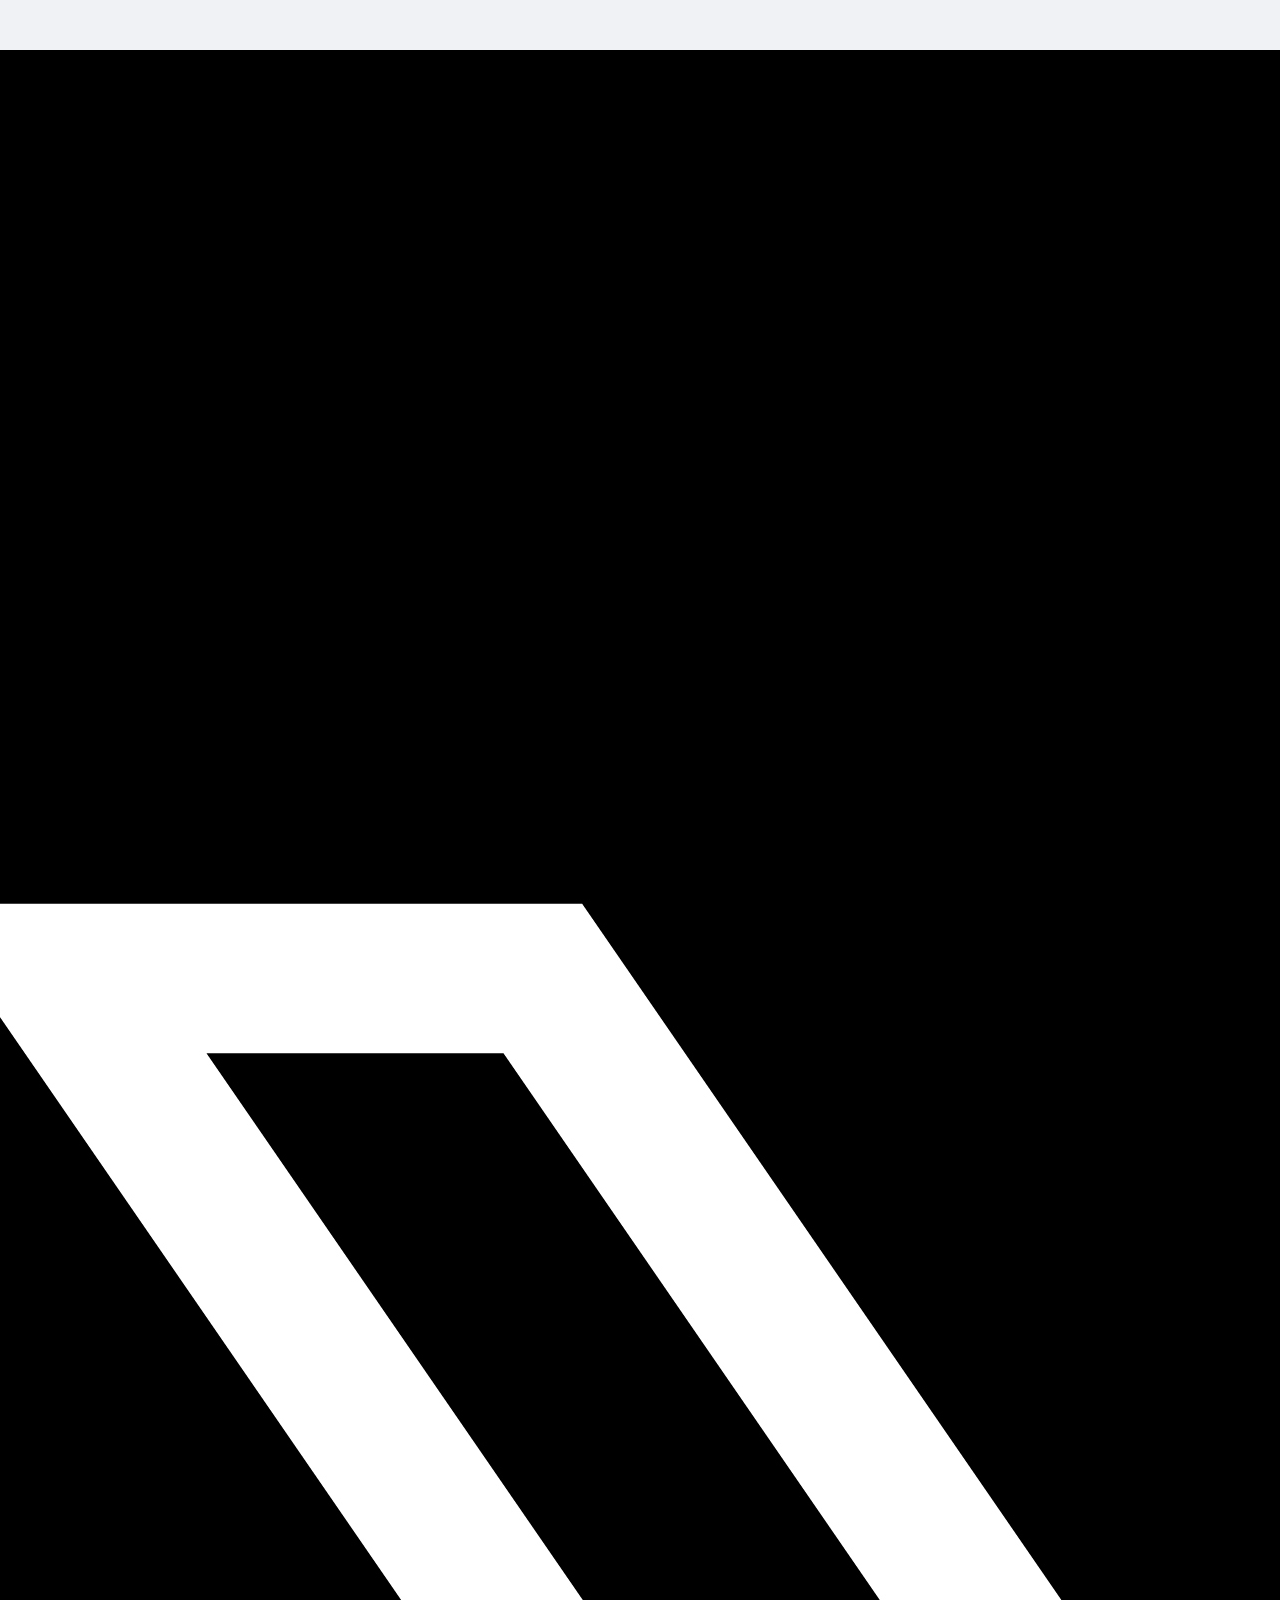
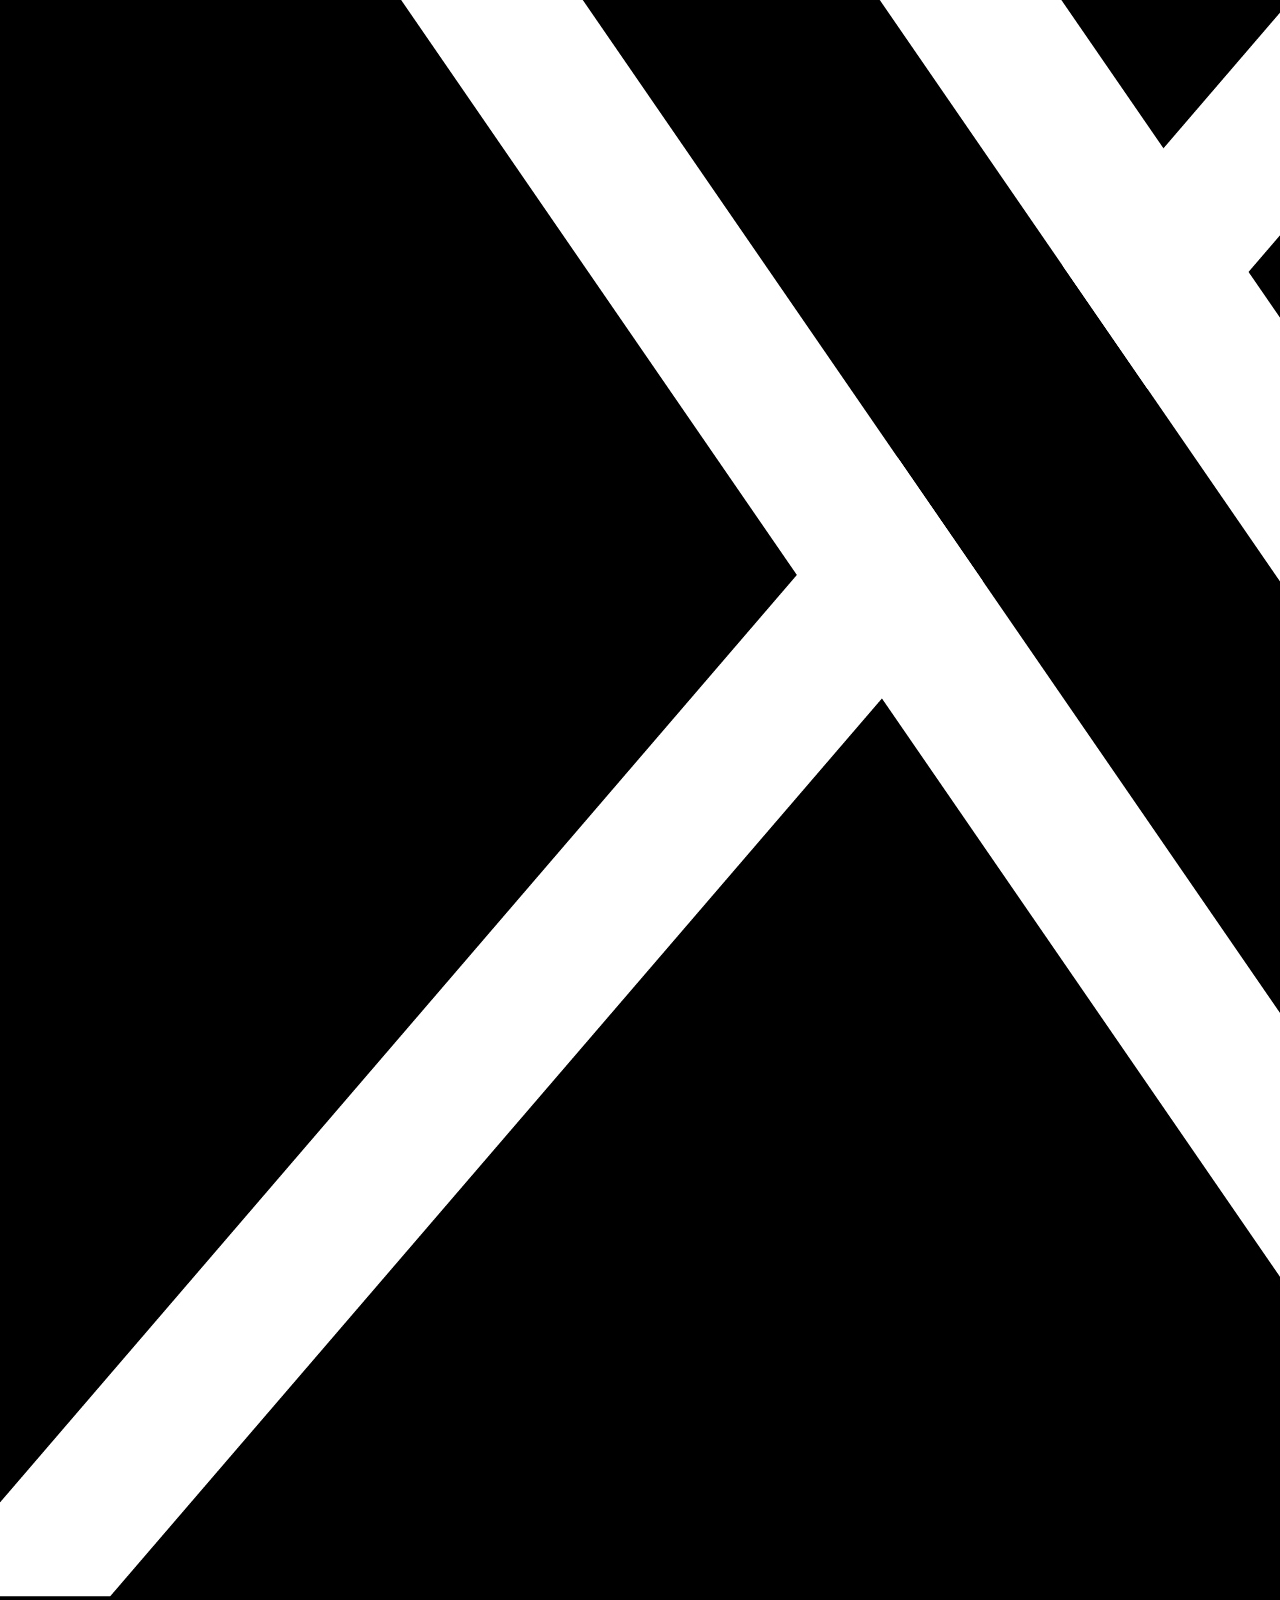
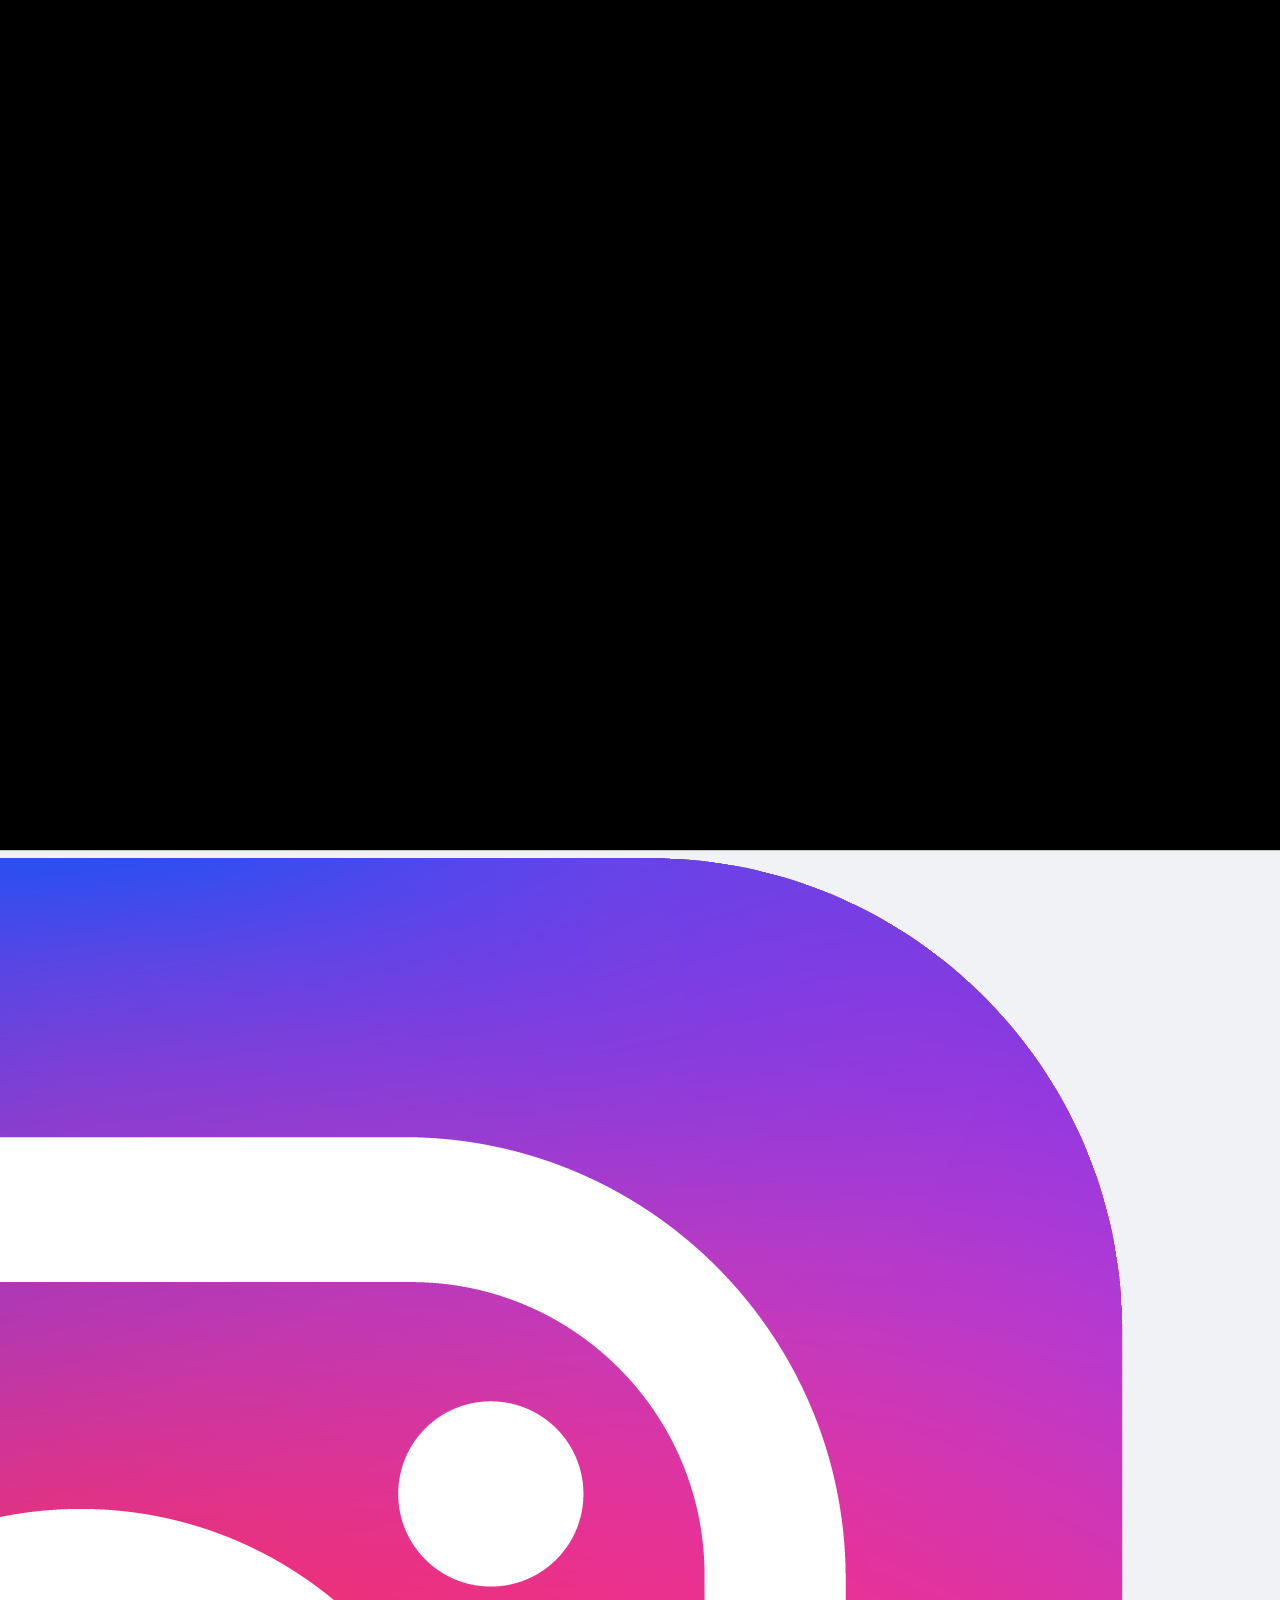
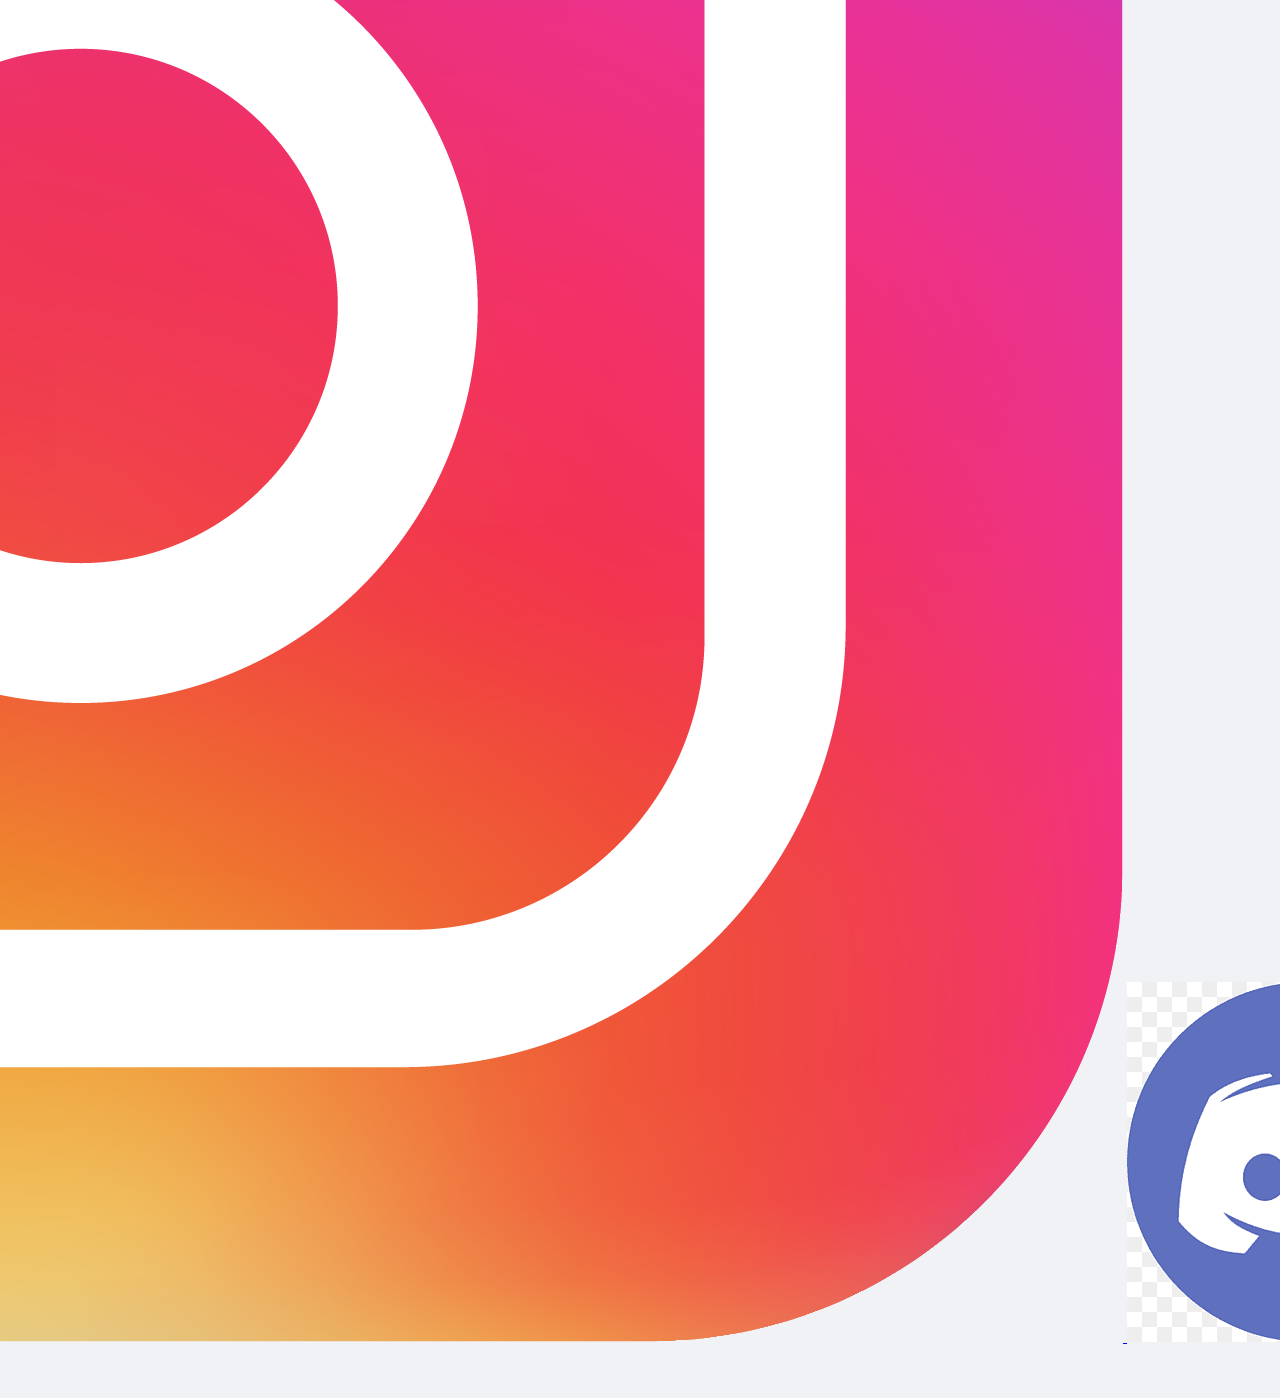
<file: index.html>
<!DOCTYPE html>
<html lang="ko">
<head>
    <meta charset="UTF-8">
    <meta name="viewport" content="width=device-width, initial-scale=1.0">
    <title>Collect Radar - Track Your Collection</title>
    <link rel="stylesheet" href="style.css">
</head>
<body>
    <header class="main-header">
        <div class="header-container">
            <a href="#" class="brand-logo">
                <img src="collectradar.png" alt="Collectradar Logo" class="company-logo-img">
                Collect Radar
            </a>
            <nav class="main-nav">
                </nav>
        </div>
    </header>

    <main class="content-wrapper">
        <section class="hero-section">
            <div class="hero-content">
                <h1>Collect Radar.</h1>
                <a href="https://docs.google.com/forms/d/e/1FAIpQLSd7H_nrfT3pXQTAnY3vy3oIIeyivO1rctt5BwU8a1km2NReNw/viewform" class="apply-button" target="_blank" rel="noopener noreferrer">APPLY FOR SERVICE</a>
                <p>Track Your Collection with Precision</p>

                <form id="email-form">
                    <div class="input-group">
                        <input type="email" placeholder="Enter your email address" required name="email">
                        <button type="submit">Join</button>
                    </div>
                </form>
                <div id="message"></div>
            </div>
        </section>
    </main>

    <footer class="social-links-footer">
        <div class="social-icons">
            <a href="https://x.com/CollectRadar" target="_blank" aria-label="Visit us on X (Twitter)">
                <img src="X.jpg" alt="X Logo">
            </a>
            <a href="https://instagram.com/collectradar" target="_blank" aria-label="Visit us on Instagram">
                <img src="Instagram.png" alt="Instagram Logo">
            </a>
            <a href="#" target="_blank" aria-label="Join our Discord server">
                <img src="discord.png" alt="Discord Logo">
            </a>
        </div>
    </footer>

    <script>
        const GOOGLE_APPS_SCRIPT_URL = 'https://script.google.com/macros/s/AKfycbzKtYEDPw5vGraR-xwPfuBXAif0CFsfu3p5Yk_FNr0dAP-AFAtZh_jPCAYc8ObptVEZ/exec';

        document.getElementById('email-form').addEventListener('submit', async function(event) {
            event.preventDefault();

            const emailInput = this.querySelector('input');
            const messageDiv = document.getElementById('message');
            const email = emailInput.value.trim();

            messageDiv.textContent = '';
            messageDiv.style.color = '';

            if (!email) {
                return;
            }

            try {
                const response = await fetch(GOOGLE_APPS_SCRIPT_URL, {
                    method: 'POST',
                    body: new FormData(this)
                });

                if (response.ok) {
                    messageDiv.textContent = 'submitted.';
                    messageDiv.style.color = '#008800';
                } else {
                    console.error('Server responded with an error:', response.status, response.statusText);
                    messageDiv.textContent = 'submitted.';
                    messageDiv.style.color = '#008800';
                }

            } catch (error) {
                    console.error('Error during form submission:', error);
                    messageDiv.textContent = 'submitted.';
                    messageDiv.style.color = '#008800';
            } finally {
                emailInput.value = '';

                setTimeout(() => {
                    messageDiv.textContent = '';
                    messageDiv.color = '';
                }, 5000);
            }
        });
    </script>
</body>
</html>
</file>
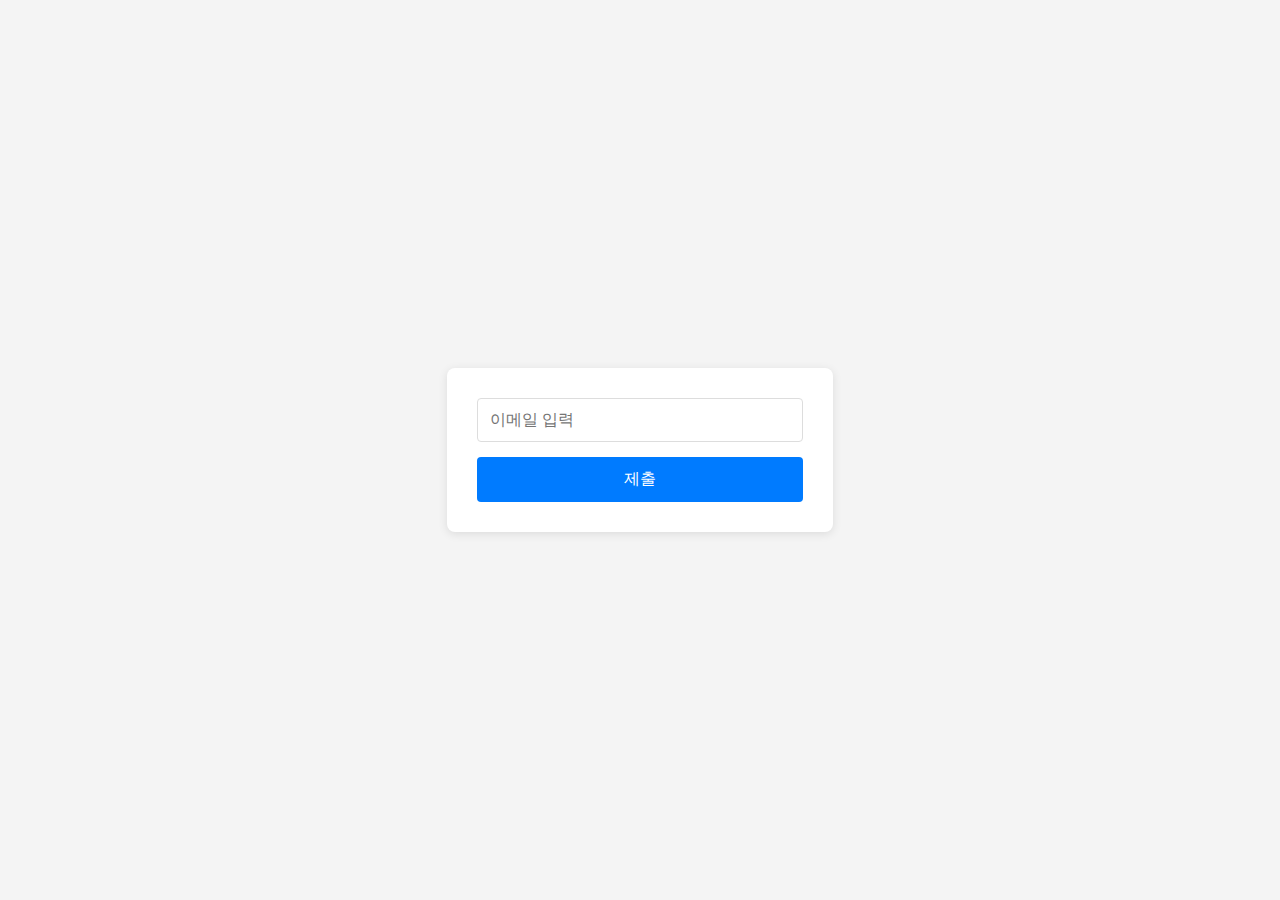
<file: email-form.html>
<!DOCTYPE html>
<html>
<head>
  <meta charset="UTF-8">
  <title>이메일 입력 폼</title>
  <style>
    body { font-family: Arial, sans-serif; display: flex; justify-content: center; align-items: center; height: 100vh; margin: 0; background-color: #f4f4f4; }
    form { background: white; padding: 30px; border-radius: 8px; box-shadow: 0 2px 10px rgba(0,0,0,0.1); display: flex; flex-direction: column; gap: 15px; }
    input[type="email"] { padding: 12px; border: 1px solid #ddd; border-radius: 4px; font-size: 16px; width: 300px; }
    button { background-color: #007bff; color: white; padding: 12px 20px; border: none; border-radius: 4px; cursor: pointer; font-size: 16px; transition: background-color 0.3s ease; }
    button:hover { background-color: #0056b3; }
    #message { margin-top: 20px; font-size: 18px; text-align: center; color: #333; }
  </style>
</head>
<body>
  <form id="email-form">
    <input type="email" name="email" placeholder="이메일 입력" required />
    <button type="submit">제출</button>
  </form>

  <p id="message"></p>

  <script>
    const form = document.getElementById('email-form');
    const message = document.getElementById('message');

    form.addEventListener('submit', function(e) {
      e.preventDefault();

      const formData = new FormData(form);

      // 여기에 본인의 Google Apps Script 웹 앱 URL을 붙여넣으세요!
      fetch('https://script.google.com/macros/s/AKfycbwcXzK2JX8DAT1Zssv7W9WgLnbnRITKsutv0gPnJyLwEV2EPmPQ13PqnqScxZYUk1T_mg/exec', { 
        method: 'POST',
        body: formData
      })
      .then(response => {
        if (!response.ok) { // HTTP 상태 코드가 200번대가 아니면 오류 처리
          throw new Error('네트워크 응답이 실패했습니다.');
        }
        return response.text(); // 텍스트 응답을 처리 (Apps Script가 "Success"를 반환하므로)
      })
      .then(data => {
        console.log("Apps Script 응답:", data); // 응답 확인용
        message.textContent = "이메일이 저장되었습니다!";
        form.reset();
      })
      .catch((error) => {
        message.textContent = "오류 발생: " + error;
        console.error("에러:", error);
      });
    });
  </script>
</body>
</html>
</file>
<file: style.css>
/* style.css 파일 전체 내용입니다. 기존 내용은 모두 지우고 이걸 붙여넣으세요. */

/* ------------------------------------- */
/* 0. 구글 폰트 가져오기 (더 모던하고 고급스러운 폰트 사용) */
/* ------------------------------------- */
@import url('https://fonts.googleapis.com/css2?family=Noto+Sans+KR:wght@300;400;500;700&display=swap');
/* 'Pretendard' 대신 'Noto Sans KR'을 사용합니다. 더 안정적이고 깔끔합니다. */
/* 만약 이 폰트가 잘 안 나온다면, 'Arial', sans-serif 등으로 바꿔도 됩니다. */


/* ------------------------------------- */
/* 1. 전체 페이지 기본 스타일 */
/* ------------------------------------- */
body {
    font-family: 'Noto Sans KR', 'Arial', sans-serif; /* 기본 글꼴 설정 */
    margin: 0; /* 페이지 여백 제거 */
    padding: 0; /* 페이지 패딩 제거 */
    display: flex; /* 자식 요소를 유연하게 배치 */
    justify-content: center; /* 수평 중앙 정렬 */
    align-items: center; /* 수직 중앙 정렬 */
    /* ⭐⭐ min-height 대신 padding-top/bottom으로 상하 여백 추가 ⭐⭐ */
    min-height: 100vh; /* 화면 높이에 맞춤 */
    padding-top: 50px; /* ⭐⭐ 상단 여백 추가 ⭐⭐ */
    padding-bottom: 50px; /* ⭐⭐ 하단 여백 추가 ⭐⭐ */
    background-color: #f0f2f5; /* ⭐⭐ 배경색을 더 밝고 부드러운 회색으로 변경 ⭐⭐ */
    color: #333; /* 기본 글자색 (어두운 계열로 변경) */
    line-height: 1.6; /* 줄 간격 조절 */
    overflow-x: hidden; /* 가로 스크롤바 방지 */
    box-sizing: border-box; /* 패딩이 너비에 포함되도록 설정 */
}

/* ------------------------------------- */
/* 2. 히어로 섹션 스타일 (배경 이미지, 블러, 오버레이) */
/* ------------------------------------- */
.hero-section {
    width: 90%; /* ⭐⭐ 너비를 90%로 줄여서 전체 페이지 여백 생성 ⭐⭐ */
    max-width: 1200px; /* 최대 너비 설정 */
    /* ⭐⭐ min-height는 내부 콘텐츠에 맞춰 유동적으로 조절되도록 auto로 변경 ⭐⭐ */
    min-height: auto; 
    padding: 80px 40px; /* ⭐⭐ 내부 패딩을 늘려 상하 여백 확보 ⭐⭐ */
    display: flex;
    justify-content: center;
    align-items: center;
    flex-direction: column; /* 세로 방향으로 요소 배치 */
    text-align: center; /* 텍스트 가운데 정렬 */
    color: white; /* 히어로 섹션 내 글자색 흰색으로 */
    position: relative; /* 배경 이미지 블러 처리를 위한 기준점 */
    overflow: hidden; /* 블러 처리 영역 제한 (블러가 바깥으로 튀어나가지 않게) */
    border-radius: 15px; /* ⭐⭐ 전체적인 모서리를 둥글게 ⭐⭐ */
    box-shadow: 0 15px 40px rgba(0, 0, 0, 0.1); /* ⭐⭐ 부드러운 그림자 추가 ⭐⭐ */
    box-sizing: border-box; /* 패딩이 너비에 포함되도록 설정 */
}

/* ::before는 .hero-section의 가상 요소로, 여기에 배경 이미지를 넣고 블러 처리합니다. */
.hero-section::before {
    content: "";
    position: absolute; /* .hero-section을 기준으로 배치 */
    top: 0;
    left: 0;
    width: 100%;
    height: 100%;
    /* ⭐⭐⭐ 여기에 당신의 이미지 파일 이름 `alpine-7703065_1920.jpg`을 넣어주세요! ⭐⭐⭐ */
    background-image: url('alpine-7703065_1920.jpg'); 
    background-size: cover; /* 배경 이미지가 전체 영역을 덮도록 */
    background-position: center; /* 배경 이미지 중앙 정렬 */
    filter: blur(8px) brightness(0.8); /* ⭐⭐ 블러 강도 늘리고 밝기 적절히 조절 ⭐⭐ */
    z-index: -1; /* 콘텐츠 뒤로 보내서 가려지지 않게 함 */
    transform: scale(1.05); /* 블러 효과로 인한 가장자리 잘림 방지 */
}

/* 이미지 위에 어두운 색상 오버레이를 추가하여 텍스트 가독성 높임 */
.hero-section::after {
    content: "";
    position: absolute;
    top: 0;
    left: 0;
    width: 100%;
    height: 100%;
    background-color: rgba(0, 0, 0, 0.3); /* ⭐⭐ 검은색 투명 오버레이 (텍스트 대비를 위해 약간 진하게) ⭐⭐ */
    z-index: 0; /* 콘텐츠 아래, 블러 이미지 위에 위치 */
}

/* ------------------------------------- */
/* 3. 히어로 섹션 내부 콘텐츠 스타일 (텍스트, 폼 감싸는 부분) */
/* ------------------------------------- */
.hero-content {
    padding: 0px; /* 내부 여백 제거 (hero-section padding으로 대체) */
    max-width: 800px; /* 최대 너비 설정 */
    margin: 0 auto; /* 중앙 정렬 */
    z-index: 1; /* 블러 처리된 배경 위에 표시 */
    position: relative; /* 콘텐츠가 .hero-section::after 오버레이 위에 오도록 */
}

.hero-content h1 {
    font-size: 4.5em; /* ⭐⭐ 제목 글자 크기 더 키움 ⭐⭐ */
    font-weight: 7
</file>
